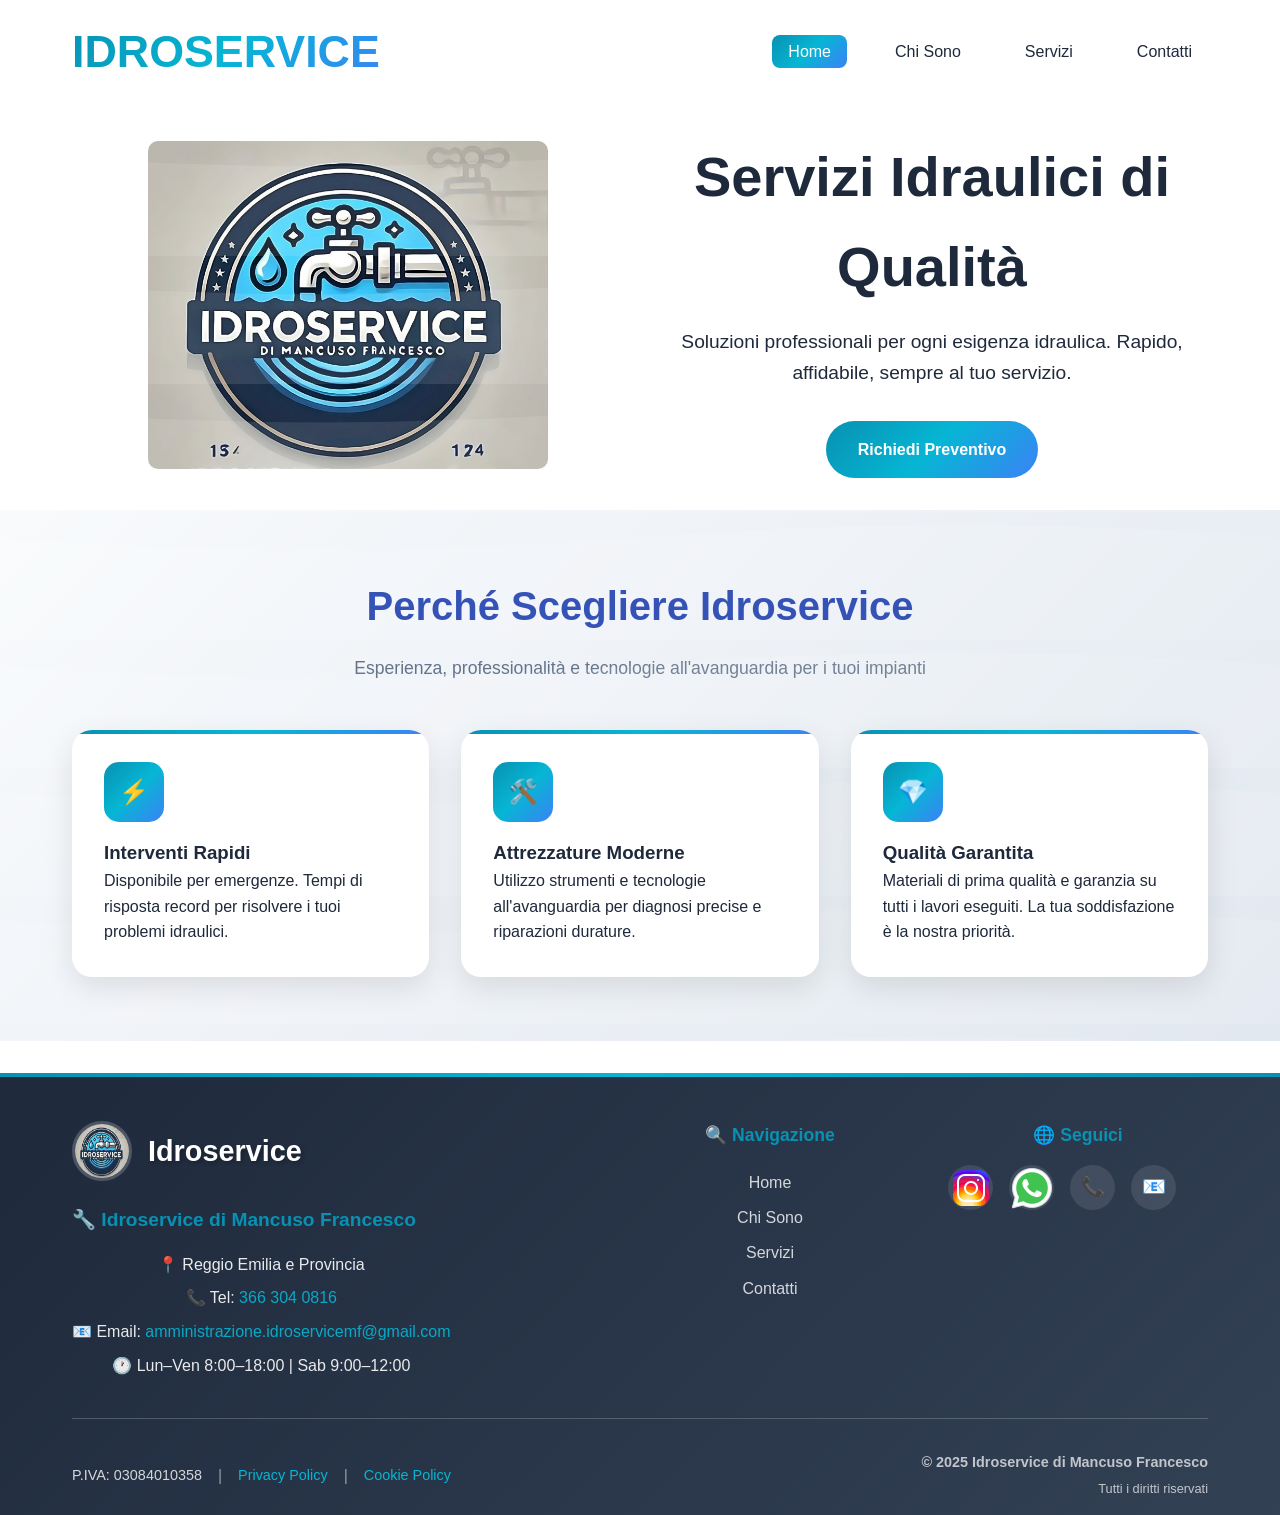
<file: sitofra.html>
<!DOCTYPE html>
<html lang="it">
<head>
    <meta charset="UTF-8">
    <meta name="viewport" content="width=device-width, initial-scale=1.0">
    <title>Idroservice - Servizi Idraulici Professionali - Reggio Emilia</title>
    <link rel="stylesheet" href="sitofra.css">
    <head>
    
            
    <!-- Meta description (PERSONALIZZA) -->
    <meta name="description" content="Idraulico a Reggio Emilia ⚡ Riparazioni perdite, installazioni. Preventivi gratuiti. Chiamaci ora: 📞 366-3040816">
    
    <!-- Keywords locali -->
    <meta name="keywords" content="idraulico reggio emilia, pronto intervento idraulico, riparazioni perdite, installazione caldaie">
    
    <!-- Dati strutturati per Google (SOSTITUISCI CON I TUOI DATI) -->
    <script type="application/ld+json">
    {
      "@context": "https://schema.org",
      "@type": "LocalBusiness",
      "name": "IL TUO NOME - Idraulico Reggio Emilia",
      "image": "https://tuosito.netlify.app/logo.jpg",
      "url": "https://tuosito.netlify.app",
      "telephone": "+39-XXX-XXXXXXX",
      "address": {
        "@type": "PostalAddress",
        "streetAddress": "La Tua Via",
        "addressLocality": "Reggio Emilia",
        "postalCode": "42100",
        "addressCountry": "IT"
      },
      "serviceArea": {
        "@type": "City",
        "name": "Reggio Emilia"
      }
    }
    </script>
</head>
</head>
<body>

    <meta name="viewport" content="width=device-width, initial-scale=1" />
    <!-- Navigation -->
    <nav>
        <div class="nav-container">
            <div class="logo-container">
                <div class="logo-text">IDROSERVICE</div>
            </div>
            <ul class="nav-links" id="navLinks">
                <li><a href="#" class="nav-link active" data-page="home">Home</a></li>
                <li><a href="#" class="nav-link" data-page="about">Chi Sono</a></li>
                <li><a href="#" class="nav-link" data-page="services">Servizi</a></li>
                <li><a href="#" class="nav-link" data-page="contact">Contatti</a></li>
            </ul>
            <div class="mobile-menu" id="mobileMenu">
                <span></span>
                <span></span>
                <span></span>
            </div>
        </div>
    </nav>

    <!-- Home Page -->
    <div class="page active" id="home">
        <section class="hero">
            <div class="hero-image">
                <img src="logo.jpg">
            </div>
            <div class="hero-content">
                <h1>Servizi Idraulici di Qualità</h1>
                <p>Soluzioni professionali per ogni esigenza idraulica. Rapido, affidabile, sempre al tuo servizio.</p>
                <a href="#" class="cta-button" onclick="showPage('contact')">Richiedi Preventivo</a>
            </div>
        </section>


        <section class="features">
            <div class="container">
                <div class="section-header">
                    <h2>Perché Scegliere Idroservice</h2>
                    <p>Esperienza, professionalità e tecnologie all'avanguardia per i tuoi impianti</p>
                </div>
                <div class="features-grid">
                    <div class="feature-card">
                        <div class="feature-icon">⚡</div>
                        <h3>Interventi Rapidi</h3>
                        <p>Disponibile per emergenze. Tempi di risposta record per risolvere i tuoi problemi idraulici.</p>
                    </div>
                    <div class="feature-card">
                        <div class="feature-icon">🛠️</div>
                        <h3>Attrezzature Moderne</h3>
                        <p>Utilizzo strumenti e tecnologie all'avanguardia per diagnosi precise e riparazioni durature.</p>
                    </div>
                    <div class="feature-card">
                        <div class="feature-icon">💎</div>
                        <h3>Qualità Garantita</h3>
                        <p>Materiali di prima qualità e garanzia su tutti i lavori eseguiti. La tua soddisfazione è la nostra priorità.</p>
                    </div>
                </div>
            </div>
        </section>
    </div>

    
    <!-- Pagina chi sono -->
    <div class="page" id="about">
        <section class="container">
            <div class="about-content">
                <div class="about-text">
                    <h2>Chi Sono</h2>
                    <p class="mb-3">Ciao, sono Mancuso Francesco, un idraulico giovane e dinamico con una passione per l'innovazione nel settore idraulico.</p>
                    
                    <p class="mb-3">Con oltre 10 anni di esperienza nel settore, ho scelto di intraprendere la strada del libero professionista per offrire un servizio personalizzato e di qualità superiore.</p>
                    
                    <p class="mb-3">La mia filosofia di lavoro si basa su tre pilastri fondamentali:</p>
                    
                    <div class="mb-3">
                        <h4 style="color: var(--primary-blue); margin-bottom: 0.5rem;">🎯 Precisione</h4>
                        <p style="margin-left: 1.5rem;">Ogni lavoro viene eseguito con la massima attenzione ai dettagli</p>
                        
                        <h4 style="color: var(--primary-blue); margin-bottom: 0.5rem; margin-top: 1rem;">⚡ Rapidità</h4>
                        <p style="margin-left: 1.5rem;">Interventi tempestivi per minimizzare i disagi</p>
                        
                        <h4 style="color: var(--primary-blue); margin-bottom: 0.5rem; margin-top: 1rem;">🤝 Trasparenza</h4>
                        <p style="margin-left: 1.5rem;">Preventivi chiari e nessun costo nascosto</p>
                    </div>
                    
                    <p>Continuo a formarmi costantemente sulle nuove tecnologie e normative del settore per offrire sempre il miglior servizio possibile.</p>
                </div>
                <div class="about-image">
                    <p>📸 Inserisci qui la tua foto professionale</p>
                </div>
            </div>
        </section>
    </div>

    <!-- PAGINA SERVIZI -->
    <div class="page" id="services">
        <section class="container">
            <div class="section-header">
                <h2>I MIEI SERVIZI</h2>
                <p>Soluzioni complete per ogni tipo di impianto idraulico</p>
            </div>
            
            <div class="services-grid">
                <div class="service-card">
                    <div class="service-image">
                        📸 Foto riparazione perdite
                    </div>
                    <div class="service-content">
                       <h3>CLIMATIZZAZIONE</h3>
                        <p>Ci occupiamo della vendita, installazione e manutenzione di condizionatori , impianti di condizionamento e climatizzazione.</p>
                    </div>
                </div>
                
                <div class="service-card">
                    <div class="service-image">
                        📸 Foto sostituzione sanitari
                    </div>
                    <div class="service-content">
                        <h3>RISCALDAMENTO</h3>
                        <p>Intallazione di impianti di riscaldamento tradizionali sia autonomi che centralizzati, sistemi a pompa di calore e caldaie.</p>
                    </div>
                </div>
                
                <div class="service-card">
                    <div class="service-image">
                        📸 Foto spurgo tubazioni
                    </div>
                    <div class="service-content">
                        <h3>GAS</h3>
                        <p>Installazione e manutenzione di impianti a gas civili e industriali, garantendo  sicurezza, efficienza e professionalità.</p>
                    </div>
                </div>
                
                <div class="service-card">
                    <div class="service-image">
                        📸 Foto installazione caldaia
                    </div>
                    <div class="service-content">
                        <h3>TERMOIDRAULICA</h3>
                        <p>Installazione  e riparazione di impianti idraulici di ultima generazione sia civili che industriali.</p>
                    </div>
                </div>
                
                <div class="service-card">
                    <div class="service-image">
                        📸 Foto impianto bagno
                    </div>
                    <div class="service-content">
                        <h3>SANITARI</h3>
                        <p>Installazione e sostituzione di wc, lavandini, bidet e docce con attenzione al design e al risparmio idrico.</p>
                    </div>
                </div>
                
                <div class="service-card">
                    <div class="service-image">
                        📸 Foto impianto bagno
                    </div>
                    <div class="service-content">
                        <h3>RISTRUTTURAZIONE BAGNI</h3>
                        <p>Progettazione e realizzazione completa di nuovi impianti bagno con soluzioni moderne e funzionali.</p>
                    </div>
                </div>

                <div class="service-card">
                    <div class="service-image">
                        📸 Foto impianto bagno
                    </div>
                    <div class="service-content">
                        <h3>TRATTAMENTO ACQUE</h3>
                        <p>Installazione e manutenzione di depuratori per il trattamento delle acque.</p>
                    </div>
                </div>
            </div>
        </section>
    </div>


    
    
    <!-- PAGINA CONTATTI -->
    <div class="page" id="contact">
        <section class="container">
            <div class="section-header">
                <h2>Contatti & Preventivi</h2>
                <p>Richiedi subito un preventivo gratuito o contattami per informazioni</p>
            </div>
            
            <div class="contact-content">
                <div class="contact-info">
                    <h3 style="margin-bottom: 2rem; font-size: 1.5rem;">Informazioni di Contatto</h3>
                    
                    <div class="contact-item">
                        <div class="contact-icon">📱</div>
                        <div>
                            <h4>Telefono</h4>
                            <p>+39 366 3040 816</p>
                        </div>
                    </div>
                    
                    <div class="contact-item">
                        <div class="contact-icon">📧</div>
                        <div>
                            <h4>Email</h4>
                            <p></p>
                            <small>Risposta entro 2 ore</small>
                        </div>
                    </div>
                    
                    <div class="contact-item">
                        <div class="contact-icon">📍</div>
                        <div>
                            <h4>Zona di Servizio</h4>
                            <p>Reggio Emilia e Provincia</p>
                        </div>
                    </div>
                    
                    <div class="contact-item">
                        <div class="contact-icon">🕐</div>
                        <div>
                            <h4>Orari</h4>
                            <p>Lun-Ven: 8:00-18:00</p>
                            <p>Sab: 9:00-12:00</p>
                            
                        </div>

                    </div>
                     <div class="contact-item">
                        <div class="contact-icon"><img src="icona.png"></div>
                        <div>
                            <h4>Instagram</h4>
                            <p>_idroservice_</p>
                                                        
                        </div>
                    </div>
                </div>
                
                <div class="quote-form">
                    <h3 style="margin-bottom: 1.5rem; color: var(--primary-blue);">Richiedi Preventivo Gratuito</h3>
                    
                    <form action="https://formspree.io/f/mrbyvrob" method="post">       <!-- collegamento al sito per richiesta preventivo-->
                        <div class="form-group">
                            <label for="name">Nome e Cognome *</label>
                            <input type="text" id="name" name="name" required>
                        </div>
                        
                        <div class="form-group">
                            <label for="phone">Telefono *</label>
                            <input type="tel" id="phone" name="phone" required>
                        </div>
                        
                        <div class="form-group">
                            <label for="email">Email</label>
                            <input type="email" id="email" name="email"> amministrazione.idroservicemf@gmail.com
                        </div>
                        
                        <div class="form-group">
                            <label for="service">Tipo di Servizio *</label>
                            <select id="service" name="service" required>
                                <option value="">Seleziona un servizio</option>
                                <option value="riparazione-perdite">Riparazione Perdite</option>
                                <option value="sostituzione-sanitari">Sostituzione Sanitari</option>
                                <option value="spurgo-tubazioni">Spurgo Tubazioni</option>
                                <option value="installazione-caldaie">Installazione Caldaie</option>
                                <option value="rifacimento-bagni">Rifacimento Bagni</option>
                                <option value="pronto-intervento">Pronto Intervento</option>
                                <option value="altro">Altro</option>
                            </select>
                        </div>
                        
                        <div class="form-group">
                            <label for="urgency">Urgenza</label>
                            <select id="urgency" name="urgency">
                                <option value="normale">Normale (entro 3-5 giorni)</option>
                                <option value="urgente">Urgente (entro 24 ore)</option>
                            </select>
                        </div>
                        
                        <div class="form-group">
                            <label for="address">Indirizzo</label>
                            <input type="text" id="address" name="address" placeholder="Via, Città, CAP">
                        </div>
                        
                        <div class="form-group">
                            <label for="description">Descrizione del Problema *</label>
                            <textarea id="description" name="description" placeholder="Descrivi il problema o il lavoro richiesto..." required></textarea>
                        </div>
                        
                        <button type="submit" class="submit-btn">
                            🚀 Richiedi Preventivo Gratuito
                        </button>
                    </form>
                </div>
            </div>
        </section>
    </div>

    <!-- Footer Nuovo -->
    <footer class="footer">
        <div class="footer-container">
            <div class="footer-content">
                <!-- Logo e Contatti Principali -->
                    <div class="footer-main">
                        <div class="footer-logo">
                            <img src="logo.jpg" alt="Logo Idroservice">
                            <div class="footer-logo-text">Idroservice</div>
                        </div>
                
                    <div class="footer-contact">
                        <h4>🔧 Idroservice di Mancuso Francesco</h4>
                        <p>📍 Reggio Emilia e Provincia</p>
                        <p>📞 Tel: <a href="tel:+393663040816">366 304 0816</a></p>
                        <p>📧 Email: <a href="mailto:amministrazione.idroservicemf@gmail.com">amministrazione.idroservicemf@gmail.com</a></p>
                        <p>🕐 Lun–Ven 8:00–18:00 | Sab 9:00–12:00</p>
                    </div>
                    </div>

                <!-- Links di Navigazione -->
                    <div class="footer-links">
                        <h4>🔍 Navigazione</h4>
                        <a href="#" onclick="showPage('home')">Home</a>
                        <a href="#" onclick="showPage('about')">Chi Sono</a>
                        <a href="#" onclick="showPage('services')">Servizi</a>
                        <a href="#" onclick="showPage('contact')">Contatti</a>
                    </div>

                <!-- Social e Servizi -->
                    <div class="footer-extra">
                        <div class="footer-social">
                            <h4>🌐 Seguici</h4>
                            <div class="social-links">
                                <a href="https://instagram.com/_idroservice_" target="_blank" title="Instagram"><img src="icona.png"></a>   <!--collegamento al profilo insta-->
                                <a href="https://wa.me/393663040816" target="_blank" title="WhatsApp"><img src="what.png"></a>    <!--collegamento alla chat whatsap-->
                                <a href="tel:+393663040816" title="Chiama Ora">📞</a>      
                                <a href="mailto:amministrazione.idroservicemf@gmail.com" title="Email">📧</a>
                            </div>
                        </div>
                
            </div>
        </div>

        <!-- Footer Bottom -->
        <div class="footer-bottom">
            <div class="footer-legal">
                <p>P.IVA: 03084010358</p>
                <span style="opacity: 0.5;">|</span>
                <a href="#" onclick="alert('Privacy Policy - Sezione in sviluppo')">Privacy Policy</a>
                <span style="opacity: 0.5;">|</span>
                <a href="#" onclick="alert('Cookie Policy - Sezione in sviluppo')">Cookie Policy</a>
            </div>
            
            <div class="footer-copy">
                <p><strong>© 2025 Idroservice di Mancuso Francesco</strong></p>
                <p style="font-size: 0.8rem; margin-top: 0.3rem;">Tutti i diritti riservati</p>
            </div>
        </div>
    </div>
</footer>
        <script>
            // Navigation functionality
                 function showPage(pageId) {
            // Hide all pages
            document.querySelectorAll('.page').forEach(page => {
                page.classList.remove('active');
            });
            
            // Show selected page
            document.getElementById(pageId).classList.add('active');
            
            // Update navigation links
            document.querySelectorAll('.nav-link').forEach(link => {
                link.classList.remove('active');
            });
            
            document.querySelector(`[data-page="${pageId}"]`).classList.add('active');
            
            // Close mobile menu if open
            document.getElementById('navLinks').classList.remove('active');
            
            // Scroll to top
            window.scrollTo({top: 0, behavior: 'smooth'});
        }

        // Navigation click handlers
        document.querySelectorAll('.nav-link').forEach(link => {
            link.addEventListener('click', (e) => {
                e.preventDefault();
                const pageId = link.getAttribute('data-page');
                showPage(pageId);
            });
        });

        // Mobile menu toggle
        document.getElementById('mobileMenu').addEventListener('click', () => {
            document.getElementById('navLinks').classList.toggle('active');
        });

    </script>
    
    
</body>
</html>
</file>
<file: sitofra.css>
* {
            margin: 0;
            padding: 0;
            box-sizing: border-box;
        }

        :root {
            --primary-blue: #1e40af;
            --light-blue: #3b82f6;
            --cyan: #06b6d4;
            --aqua: #0891b2;
            --light-cyan: #67e8f9;
            --water-gradient: linear-gradient(135deg, #0891b2, #06b6d4, #3b82f6);
            --dark-blue: #0f172a;
            --text-dark: #1e293b;
            --text-light: #64748b;
            --white: #ffffff;
            --glass: rgba(255, 255, 255, 0.1);
        }

        body {
            font-family: 'Inter', -apple-system, BlinkMacSystemFont, sans-serif;
            line-height: 1.6;
            color: var(--text-dark);
            overflow-x: hidden;
        }
        
        /*footer*/
        /* Footer - Risoluzione problema sovrapposizione */
.footer {
    background: linear-gradient(135deg, #1e293b 0%, #334155 100%);
    color: white;
    padding: 3rem 0 1rem;
    margin-top: 2rem;
    position: relative;
    z-index: 1;
    width: 100%;
    clear: both;
}

/* Assicura che le pagine non si sovrappongano al footer */
.page {
    min-height: calc(100vh - 200px);
    margin-bottom: 2rem;
}

.page.active {
    position: relative;
    z-index: 2;
}


.footer::before {
    content: '';
    position: absolute;
    top: 0;
    left: 0;
    right: 0;
    height: 4px;
    background: linear-gradient(90deg, #0891b2, #06b6d4, #0891b2);
}

.footer-container {
    max-width: 1200px;
    margin: 0 auto;
    padding: 0 2rem;
}

.footer-content {
    display: grid;
    grid-template-columns: 2fr 1fr 1fr;
    gap: 3rem;
    margin-bottom: 2rem;
}

/* Logo e Contatti */
.footer-main {
    display: flex;
    flex-direction: column;
    align-items: flex-start;
}

.footer-logo {
    display: flex;
    align-items: center;
    margin-bottom: 1.5rem;
}

.footer-logo img {
    width: 60px;
    height: 60px;
    border-radius: 50%;
    margin-right: 1rem;
    border: 3px solid rgba(255, 255, 255, 0.2);
    transition: transform 0.3s ease;
}

.footer-logo img:hover {
    transform: scale(1.1);
}

.footer-logo-text {
    font-size: 1.8rem;
    font-weight: bold;
    color: white;
    text-shadow: 2px 2px 4px rgba(0,0,0,0.3);
}

.footer-contact h4 {
    font-size: 1.2rem;
    margin-bottom: 1rem;
    color: #0891b2;
    display: flex;
    align-items: center;
    gap: 0.5rem;
}

.footer-contact p {
    margin-bottom: 0.5rem;
    opacity: 0.9;
}

.footer-contact a {
    color: #06b6d4;
    text-decoration: none;
    font-weight: 500;
    transition: color 0.3s ease;
}

.footer-contact a:hover {
    color: #0891b2;
    text-decoration: underline;
}

/* Links di Navigazione */
.footer-links {
    display: flex;
    flex-direction: column;
}

.footer-links h4 {
    font-size: 1.1rem;
    margin-bottom: 1rem;
    color: #0891b2;
}

.footer-links a {
    color: rgba(255, 255, 255, 0.8);
    text-decoration: none;
    padding: 0.3rem 0;
    transition: all 0.3s ease;
    position: relative;
}

.footer-links a:hover {
    color: #06b6d4;
    padding-left: 0.5rem;
}

.footer-links a::before {
    content: '→';
    position: absolute;
    left: -1rem;
    opacity: 0;
    transition: opacity 0.3s ease;
}

.footer-links a:hover::before {
    opacity: 1;
}

/* Social e Servizi */
.footer-extra {
    display: flex;
    flex-direction: column;
}

.footer-social, .footer-services {
    margin-bottom: 2rem;
}

.footer-social h4, .footer-services h4 {
    font-size: 1.1rem;
    margin-bottom: 1rem;
    color: #0891b2;
}

.footer-social {
    display: flex;
    flex-direction: column;
}

.social-links {
    display: flex;
    gap: 1rem;
    flex-wrap: wrap;
}

.social-links a {
    background: rgba(255, 255, 255, 0.1);
    color: white;
    padding: 0.7rem;
    border-radius: 50%;
    text-decoration: none;
    font-size: 1.2rem;
    transition: all 0.3s ease;
    display: flex;
    align-items: center;
    justify-content: center;
    width: 45px;
    height: 45px;
}

.social-links a:hover {
    background: #0891b2;
    transform: translateY(-2px);
    box-shadow: 0 4px 12px rgba(8, 145, 178, 0.3);
}

/* Footer Bottom */
.footer-bottom {
    border-top: 1px solid rgba(255, 255, 255, 0.2);
    padding-top: 2rem;
    display: grid;
    grid-template-columns: 1fr auto;
    gap: 2rem;
    align-items: center;
}

.footer-legal {
    display: flex;
    flex-wrap: wrap;
    gap: 1rem;
    align-items: center;
}

.footer-legal p {
    margin: 0;
    font-size: 0.9rem;
    opacity: 0.8;
}

.footer-legal a {
    color: #06b6d4;
    text-decoration: none;
    font-size: 0.9rem;
    transition: color 0.3s ease;
}

.footer-legal a:hover {
    color: white;
    text-decoration: underline;
}

.footer-copy {
    text-align: right;
    font-size: 0.9rem;
    opacity: 0.7;
}

/* Responsive */
@media (max-width: 768px) {
    .footer-content {
        grid-template-columns: 1fr;
        gap: 2rem;
    }

    .footer-bottom {
        grid-template-columns: 1fr;
        text-align: center;
    }

    .footer-copy {
        text-align: center;
    }

    .footer-legal {
        justify-content: center;
    }

    .social-links {
        justify-content: flex-start;
    }
}

@media (max-width: 480px) {
    .footer-container {
        padding: 0 1rem;
    }
    
    .footer-logo img {
        width: 50px;
        height: 50px;
    }
    
    .footer-logo-text {
        font-size: 1.5rem;
    }
}

        /* Navigation */
        nav {
            position: fixed;
            top: 0;
            width: 100%;
            background: rgba(255, 255, 255, 0.95);
            backdrop-filter: blur(20px);
            z-index: 1000;
            padding: 1rem 0;
            transition: all 0.3s ease;
            
        }

        .nav-container {
            max-width: 1200px;
            margin: 0 auto;
            padding: 0 2rem;
            display: flex;
            justify-content: space-between;
            align-items: center;
        }

        .logo-container {
            display: flex;
            align-items: center;
            gap: 1rem;
        }

        .logo-placeholder {
            width: 100px;
            height: 100px;
            background: var(--water-gradient);
            border-radius: 12px;
            display: flex;
            align-items: center;
            justify-content: center;
            color: white;
            font-weight: bold;
            font-size: 1.5rem;
            transition: transform 0.3s ease;
        }

        .logo-placeholder:hover {
            transform: rotate(5deg) scale(1.05);
        }

        .logo-text {
            font-size: 2.8rem;
            font-weight: 700;
            background: var(--water-gradient);
            -webkit-background-clip: text;
            -webkit-text-fill-color: transparent;
            background-clip: text;
        }

        .nav-links {
            display: flex;
            list-style: none;
            gap: 2rem;
        }

        .nav-links a {
            text-decoration: none;
            color: var(--text-dark);
            font-weight: 500;
            position: relative;
            padding: 0.5rem 1rem;
            border-radius: 8px;
            transition: all 0.3s ease;
        }

        .nav-links a:hover {
            color: var(--primary-blue);
            background: var(--glass);
        }

        .nav-links a.active {
            color: white;
            background: var(--water-gradient);
        }

        .mobile-menu {
            display: none;
            flex-direction: column;
            cursor: pointer;
        }

        .mobile-menu span {
            width: 25px;
            height: 3px;
            background: var(--primary-blue);
            margin: 3px 0;
            transition: 0.3s;
        }

        footer{
            text-align: center;
            background:var(--water-gradient) ;
        }
        .logoFooter{
            width:203px;
            height: 198.02;
            padding:20px;
        }
        /* Page Sections */
        .page {
            display: none;
            min-height: 100vh;
            padding-top: 100px;
        }

        .page.active {
            display: block;
        }

        .container {
            max-width: 1200px;
            margin: 0 auto;
            padding: 0 2rem;
        }

        /* Home Page */
        .hero {
            display:flex;
            align-items: center;
            justify-content:space-between;
            padding:2rem;
            gap:2rem;
            max-width:1200px;
            margin:0 auto;
            flex-wrap:wrap;
        }

        .hero-image{
            flex:1;
            min-width:300px;
            display:flex;
            justify-content:center;
        }

        .hero-image img{
            width:100%;
            height:auto;
            max-width:400px;
            border-radius:10px;
        }

        .hero::before {
            content: '';
            position: absolute;
            top: 0;
            left: 0;
            right: 0;
            bottom: 0;
            background: url('data:image/svg+xml,<svg xmlns="http://www.w3.org/2000/svg" viewBox="0 0 1000 100" fill="rgba(255,255,255,0.1)"><path d="M0,20 Q250,40 500,20 T1000,20 V100 H0 Z"/></svg>');
            animation: wave 10s ease-in-out infinite;
        }

        @keyframes wave {
            0%, 100% { transform: translateX(0); }
            50% { transform: translateX(-50px); }
        }

        .hero-content {
            position: relative;
            z-index: 2;
            text-align: center;
            flex:1;
            min-width:300px;
        }

        .hero h1 {
            font-size: clamp(2rem,5vw,3.5rem);
            margin-bottom: 1rem;
            opacity: 0;
            animation: fadeInUp 1s ease forwards;
        }

        .hero p {
            font-size: clamp(1rem,2.5vw,1.2rem);
            margin-bottom: 2rem;
            opacity: 0;
            animation: fadeInUp 1s ease 0.3s forwards;
        }

        .cta-button {
            display: inline-block;
            padding: 1rem 2rem;
            background: var(--water-gradient);
            color: white;
            text-decoration: none;
            border-radius: 50px;
            font-weight: 600;
            transition: all 0.3s ease;
            opacity: 0;
            animation: fadeInUp 1s ease 0.6s forwards;
        }

        .cta-button:hover {
            transform: translateY(-3px);
            box-shadow: 0 10px 30px rgba(0,0,0,0.2);
        }

        @keyframes fadeInUp {
            to {
                opacity: 1;
                transform: translateY(0);
            }
            from {
                opacity: 0;
                transform: translateY(30px);
            }
        }

        /* Features Section */
        .features {
            padding: 4rem 0;
            background: linear-gradient(135deg, #f8fafc 0%, #e2e8f0 100%);
        }

        .features-grid {
            display: grid;
            grid-template-columns: repeat(auto-fit, minmax(300px, 1fr));
            gap: 2rem;
            margin-top: 3rem;
        }

        .feature-card {
            background: white;
            padding: 2rem;
            border-radius: 20px;
            box-shadow: 0 10px 30px rgba(0,0,0,0.1);
            transition: all 0.3s ease;
            position: relative;
            overflow: hidden;
        }

        .feature-card::before {
            content: '';
            position: absolute;
            top: 0;
            left: 0;
            width: 100%;
            height: 4px;
            background: var(--water-gradient);
        }

        .feature-card:hover {
            transform: translateY(-10px);
            box-shadow: 0 20px 40px rgba(0,0,0,0.15);
        }

        .feature-icon {
            width: 60px;
            height: 60px;
            background: var(--water-gradient);
            border-radius: 15px;
            display: flex;
            align-items: center;
            justify-content: center;
            color: white;
            font-size: 1.5rem;
            margin-bottom: 1rem;
        }

        /* About Page */
        .about-content {
            display: grid;
            grid-template-columns: 1fr 1fr;
            gap: 4rem;
            align-items: center;
            padding: 4rem 0;
        }

        .about-text h2 {
            font-size: 2.5rem;
            margin-bottom: 1rem;
            color: var(--primary-blue);
        }

        .about-image {
            position: relative;
            border-radius: 20px;
            overflow: hidden;
            height: 400px;
            background: var(--water-gradient);
            display: flex;
            align-items: center;
            justify-content: center;
            color: white;
            font-size: 1.2rem;
        }

        /* Services Page */
        .services-grid {
            display: grid;
            grid-template-columns: repeat(auto-fit, minmax(350px, 1fr));
            gap: 2rem;
            padding: 4rem 0;
        }

        .service-card {
            background: white;
            border-radius: 20px;
            overflow: hidden;
            box-shadow: 0 10px 30px rgba(0,0,0,0.1);
            transition: all 0.3s ease;
        }

        .service-card:hover {
            transform: translateY(-5px);
            box-shadow: 0 20px 40px rgba(0,0,0,0.15);
        }

        .service-image {
            height: 200px;
            background: var(--water-gradient);
            display: flex;
            align-items: center;
            justify-content: center;
            color: white;
            font-size: 1.1rem;
            position: relative;
            overflow: hidden;
        }

        .service-image::before {
            content: '';
            position: absolute;
            top: 0;
            left: -100%;
            width: 100%;
            height: 100%;
            background: linear-gradient(90deg, transparent, rgba(255,255,255,0.2), transparent);
            transition: left 0.5s;
        }

        .service-card:hover .service-image::before {
            left: 100%;
        }

        .service-content {
            padding: 1.5rem;
        }

        .service-content h3 {
            color: var(--primary-blue);
            margin-bottom: 0.5rem;
        }

        /* Contact Page */
        .contact-content {
            display: grid;
            grid-template-columns: 1fr 1fr;
            gap: 4rem;
            padding: 4rem 0;
        }

        .contact-info {
            background: var(--water-gradient);
            color: white;
            padding: 3rem;
            border-radius: 20px;
            position: relative;
            overflow: hidden;
        }

        .contact-info::before {
            content: '';
            position: absolute;
            top: -50%;
            right: -50%;
            width: 100%;
            height: 100%;
            background: rgba(255,255,255,0.1);
            border-radius: 50%;
            animation: float 6s ease-in-out infinite;
        }

        @keyframes float {
            0%, 100% { transform: translateY(0px) rotate(0deg); }
            50% { transform: translateY(-20px) rotate(180deg); }
        }

        .contact-item {
            display: flex;
            align-items: center;
            margin-bottom: 1.5rem;
            position: relative;
            z-index: 2;
        }

        .contact-icon {
            width: 50px;
            height: 50px;
            background: rgba(255,255,255,0.2);
            border-radius: 12px;
            display: flex;
            align-items: center;
            justify-content: center;
            margin-right: 1rem;
        }

        .quote-form {
            background: white;
            padding: 2rem;
            border-radius: 20px;
            box-shadow: 0 10px 30px rgba(0,0,0,0.1);
        }

        .form-group {
            margin-bottom: 1.5rem;
        }

        .form-group label {
            display: block;
            margin-bottom: 0.5rem;
            font-weight: 600;
            color: var(--text-dark);
        }

        .form-group input,
        .form-group select,
        .form-group textarea {
            width: 100%;
            padding: 0.75rem;
            border: 2px solid #e2e8f0;
            border-radius: 10px;
            font-size: 1rem;
            transition: border-color 0.3s ease;
        }

        .form-group input:focus,
        .form-group select:focus,
        .form-group textarea:focus {
            outline: none;
            border-color: var(--primary-blue);
        }

        .form-group textarea {
            height: 120px;
            resize: vertical;
        }

        .submit-btn {
            width: 100%;
            padding: 1rem;
            background: var(--water-gradient);
            color: white;
            border: none;
            border-radius: 10px;
            font-size: 1rem;
            font-weight: 600;
            cursor: pointer;
            transition: all 0.3s ease;
        }

        .submit-btn:hover {
            transform: translateY(-2px);
            box-shadow: 0 10px 20px rgba(0,0,0,0.2);
        }

        /* Section Headers */
        .section-header {
            text-align: center;
            margin-bottom: 3rem;
        }

        .section-header h2 {
            font-size: 2.5rem;
            color: var(--primary-blue);
            margin-bottom: 1rem;
        }

        .section-header p {
            font-size: 1.1rem;
            color: var(--text-light);
            max-width: 600px;
            margin: 0 auto;
        }

        /* Responsive Design */
        @media (max-width: 768px) {
            .nav-links {
                display: none;
                position: absolute;
                top: 100%;
                left: 0;
                width: 100%;
                background: white;
                flex-direction: column;
                padding: 1rem;
                box-shadow: 0 5px 15px rgba(0,0,0,0.1);
            }

            .nav-links.active {
                display: flex;
            }

            .mobile-menu {
                display: flex;
            }

            .hero h1 {
                font-size: 2.5rem;
            }

            .about-content {
                grid-template-columns: 1fr;
                gap: 2rem;
            }

            .contact-content {
                grid-template-columns: 1fr;
                gap: 2rem;
            }

            .features-grid,
            .services-grid {
                grid-template-columns: 1fr;
            }

            .container {
                padding: 0 1rem;
            }
        }

        /* Utility Classes */
        .text-center { text-align: center; }
        .mb-1 { margin-bottom: 0.5rem; }
        .mb-2 { margin-bottom: 1rem; }
        .mb-3 { margin-bottom: 1.5rem; }
        .mt-2 { margin-top: 1rem; }
        .mt-3 { margin-top: 1.5rem; }
    



/* ==========================================
   GALLERIE FOTOGRAFICHE DEI SERVIZI
   ========================================== */

/* Immagini dei servizi cliccabili */
.service-image.gallery-trigger {
    cursor: pointer;
    flex-direction: column;
    gap: 0.5rem;
    text-align: center;
    outline-offset: -5px;
}

.service-image.gallery-trigger:focus-visible {
    outline: 3px solid var(--primary-blue);
}

/* Scritta che invita a cliccare */
.gallery-hint {
    font-size: 0.85rem;
    font-weight: 600;
    padding: 0.35rem 0.8rem;
    border: 1px solid rgba(255,255,255,0.75);
    border-radius: 20px;
    background: rgba(15,23,42,0.18);
}

/* Finestra della galleria */
.gallery-modal {
    display: none;
    position: fixed;
    inset: 0;
    z-index: 2000;
    padding: 2rem 1rem;
    background: rgba(15,23,42,0.82);
    overflow-y: auto;
    align-items: center;
    justify-content: center;
}

/* Apertura della finestra */
.gallery-modal.open {
    display: flex;
}

/* Contenitore della galleria */
.gallery-modal-content {
    position: relative;
    width: 100%;
    max-width: 1000px;
    max-height: 90vh;
    overflow-y: auto;
    padding: 2rem;
    background: white;
    border-radius: 20px;
    box-shadow: 0 20px 60px rgba(0,0,0,0.3);
}

/* Titolo della galleria */
.gallery-modal-content h2 {
    margin: 0 3rem 0.4rem 0;
    color: var(--primary-blue);
    text-align: center;
}

/* Descrizione */
.gallery-description {
    margin-bottom: 1.5rem;
    color: var(--text-light);
    text-align: center;
}

/* Pulsante chiusura */
.gallery-close {
    position: absolute;
    top: 0.7rem;
    right: 1rem;
    width: 42px;
    height: 42px;
    border: 0;
    border-radius: 50%;
    background: var(--water-gradient);
    color: white;
    font-size: 1.8rem;
    line-height: 1;
    cursor: pointer;
}

/* Griglia delle 9 fotografie */
.gallery-grid {
    display: grid;
    grid-template-columns: repeat(3, minmax(0, 1fr));
    gap: 1rem;
}

/* Singola fotografia */
.gallery-photo {
    position: relative;
    aspect-ratio: 4 / 3;
    overflow: hidden;
    border-radius: 12px;
    background: #e2e8f0;
}

/* Immagini */
.gallery-photo img {
    display: block;
    width: 100%;
    height: 100%;
    object-fit: cover;
    transition: transform 0.3s ease;
}

/* Effetto quando si passa sopra una foto */
.gallery-photo:hover img {
    transform: scale(1.05);
}

/* Messaggio quando manca una fotografia */
.gallery-photo.image-missing::after {
    content: "Inserisci foto " attr(data-number);
    position: absolute;
    inset: 0;
    display: flex;
    align-items: center;
    justify-content: center;
    color: #64748b;
    font-size: 0.9rem;
    font-weight: 600;
}

/* Blocca lo scorrimento della pagina con galleria aperta */
body.gallery-open {
    overflow: hidden;
}

/* Adattamento per tablet e smartphone */
@media (max-width: 650px) {

    .gallery-modal-content {
        padding: 1.5rem 1rem;
    }

    .gallery-grid {
        grid-template-columns: repeat(2, minmax(0, 1fr));
        gap: 0.7rem;
    }

}

/* Adattamento per schermi molto piccoli */
@media (max-width: 380px) {

    .gallery-grid {
        grid-template-columns: 1fr;
    }

}


/* IMMAGINI DI COPERTINA DEI SERVIZI */

.service-image.gallery-trigger {
    height: 220px;
    position: relative;
    overflow: hidden;
    padding: 0;
    display: flex;
    align-items: center;
    justify-content: center;
}

.service-image.gallery-trigger .service-cover {
    width: 100%;
    height: 100%;
    object-fit: cover;
    object-position: center center;
    display: block;
}

/* Pulsante sopra l'immagine */
.service-image.gallery-trigger .gallery-hint {
    position: absolute;
    z-index: 2;
    bottom: 15px;
    left: 50%;
    transform: translateX(-50%);
    white-space: nowrap;
}
</file>
